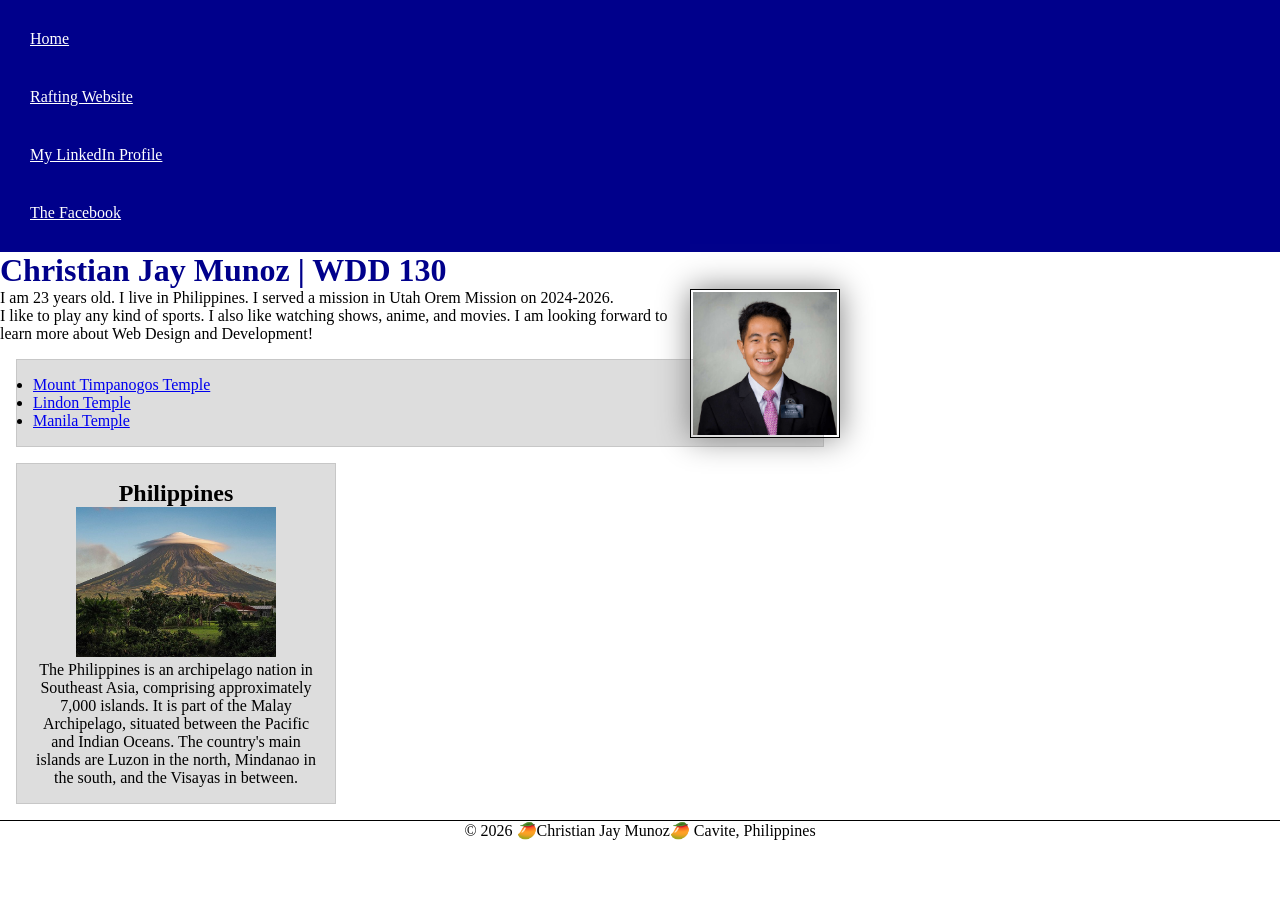
<file: index.html>
<!DOCTYPE html>
<html lang="en-US">

<head>
    <meta charset="utf-8">
    <meta name="viewport" content="width=device-width, initial-scale=1">
    <title>Christian Jay Munoz WDD 130</title>
    <meta name="description" content="My name is Christian Jay Munoz. This is Web Fundamentals. The purpose of this page is to create a website.">
    <meta name="author" content="Christian Jay Munoz">
    <link rel="stylesheet" href="styles/styles.css">
</head>

<body>
    <header>
        <nav>
            <a href="#">Home</a>
            <a href="wwr/">Rafting Website</a>
            <a href="www.linkedin.com/in/ian-muñoz-102677413">My LinkedIn Profile</a>
            <a href="https://facebook.com"> The Facebook</a>
        </nav>
    </header>
    <main>
        <h1>Christian Jay Munoz | WDD 130</h1>
        <img src="images/profile.png" alt="Christian Jay Munoz" width="200">
        <p>I am 23 years old. I live in Philippines. I served a mission in Utah Orem Mission on 2024-2026.
        <p>I like to play any kind of sports. I also like watching shows, anime, and movies. I am looking forward to learn more about Web Design and Development!</p>
        <ul class="box">
            <li><a href="https://www.churchofjesuschrist.org/temples/details/mount-timpanogos-utah-temple?lang=eng" target="_blank" rel="noopener">Mount Timpanogos Temple</a></li>
            <li><a href="https://www.churchofjesuschrist.org/temples/details/lindon-utah-temple?lang=eng" target="_blank" rel="noopener">Lindon Temple</a> </li>
            <li><a href="https://www.churchofjesuschrist.org/temples/details/manila-philippines-temple?lang=eng" target="_blank" rel="noopener">Manila Temple</a> </li>
        </ul>
    </main>
    <aside class="box">
        <h2>Philippines</h2>
        <img src="mayon_volcano.jpg" alt="Mayon Volcano in Legazpi, Albay Philippines.">
        <p>The Philippines is an archipelago nation in Southeast Asia, comprising approximately 7,000 islands.
            It is part of the Malay Archipelago, situated between the Pacific and Indian Oceans.
            The country's main islands are Luzon in the north, Mindanao in the south, and the Visayas in between.</p>
    </aside>
    <footer>
        <p>©️ 2026 🥭Christian Jay Munoz🥭 Cavite, Philippines</p>
    </footer>
</body>

</html>
</file>
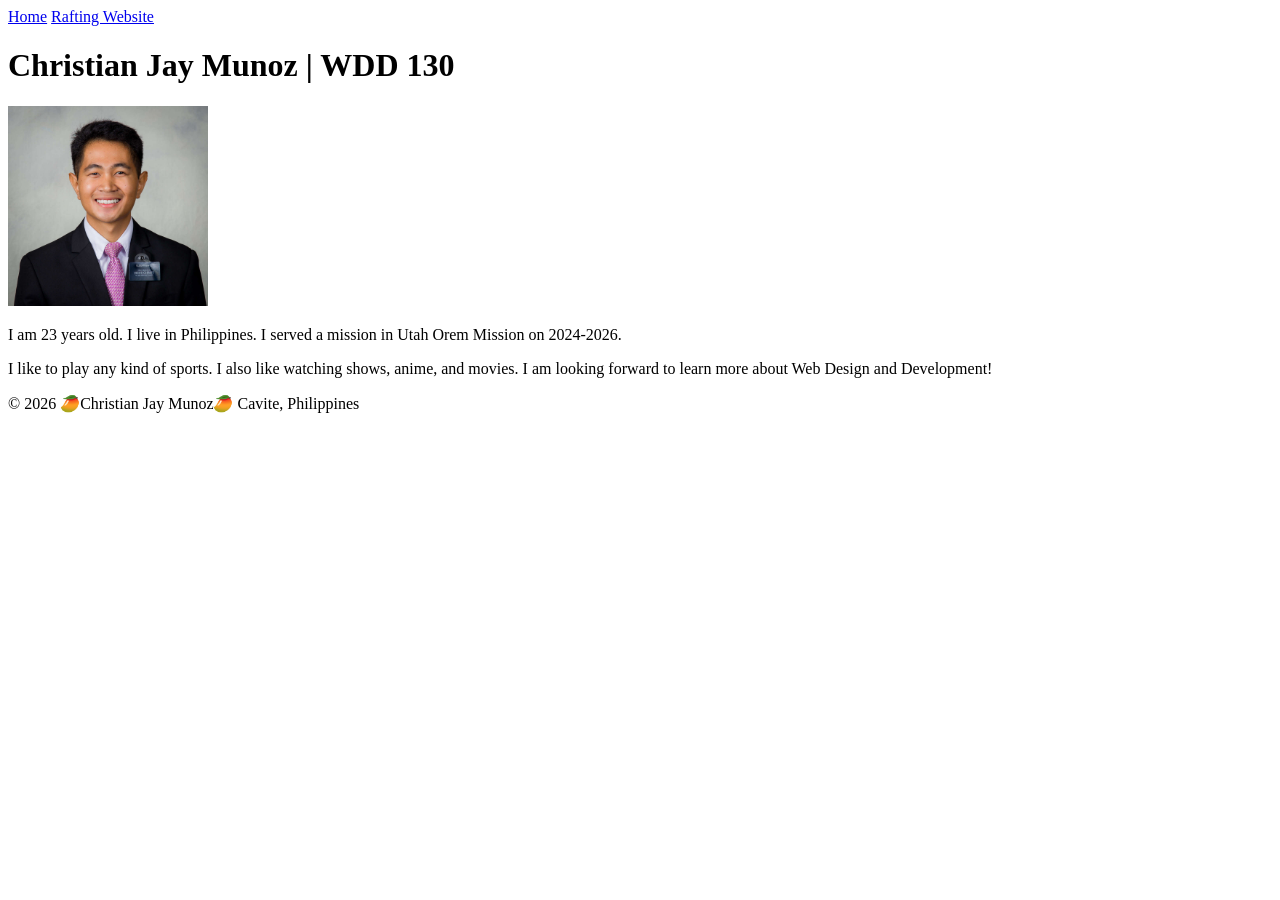
<file: Week 1/index.html>
<!DOCTYPE html>
<html lang="en-US">
    <head>
        <meta charset="utf-8">
        <meta name="viewport" content="width=device-width, initial-scale=1">
        <title>Christian Jay Munoz | WDD 130</title>
    </head>
    <body>
        <header>
            <nav>
                <a href="#">Home</a>
                <a href="wwr/">Rafting Website</a>
            </nav>
        </header>
        <main>
            <h1>Christian Jay Munoz | WDD 130</h1>
            <img src="profile.jpg" alt="Christian Jay Munoz" width="200">
            <p>I am 23 years old. I live in Philippines. I served a mission in Utah Orem Mission on 2024-2026. 
            <p>I like to play any kind of sports. I also like watching shows, anime, and movies. I am looking forward to learn more about Web Design and Development!</p>
        </main>
        <footer>
            <p>©️ 2026 🥭Christian Jay Munoz🥭 Cavite, Philippines</p>
        </footer>
    </body>
</html>
</file>
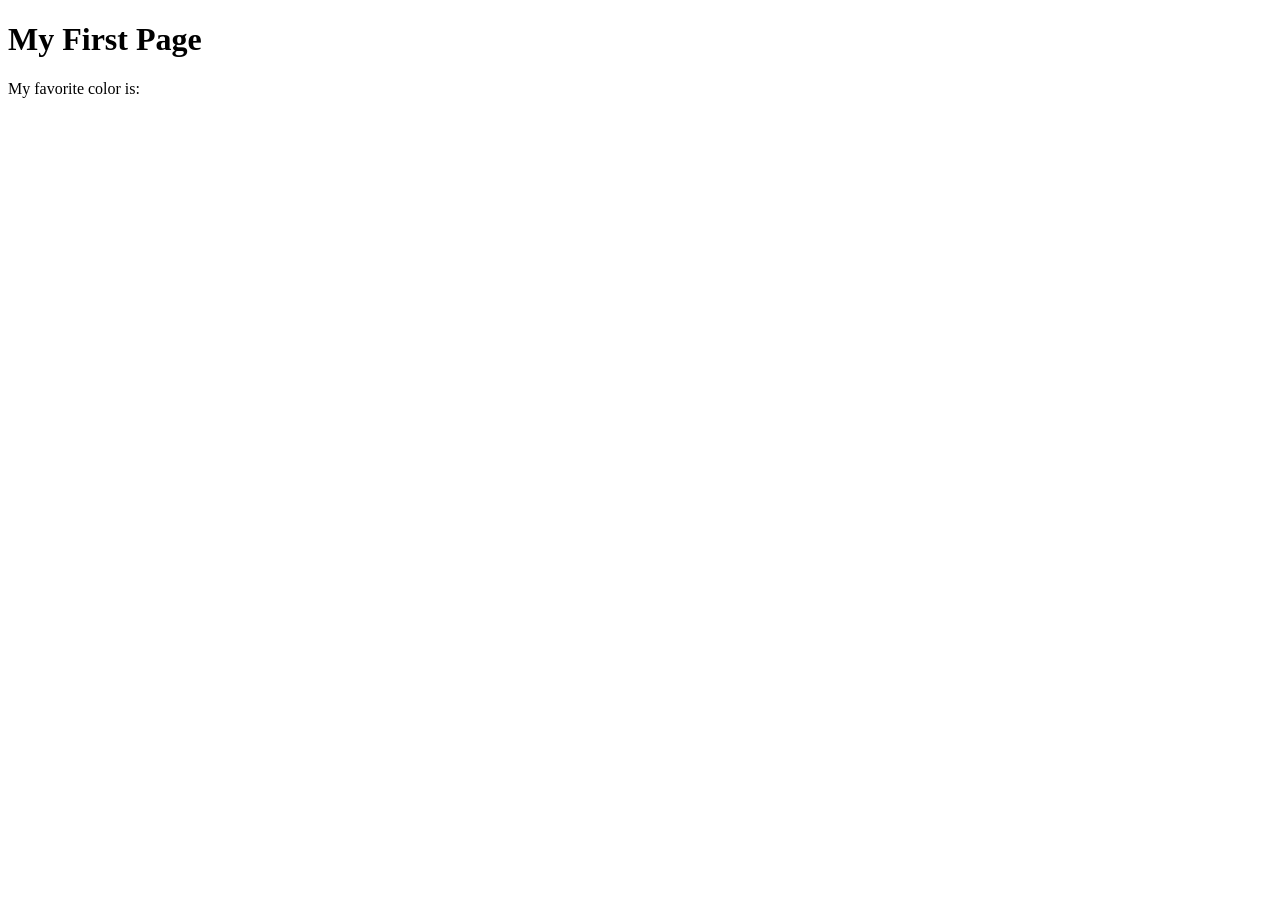
<file: week01/first-page.html>
<!DOCTYPE html>
<html lang="en">

<head>
    <meta charset="UTF-8">
    <meta name="viewport" content="width=device-width, initial-scale=1.0">
    <title>My First Page</title>
</head>

<body>
    <h1>My First Page</h1>
    <p>My favorite color is: </p>
</body>

</html>
</file>
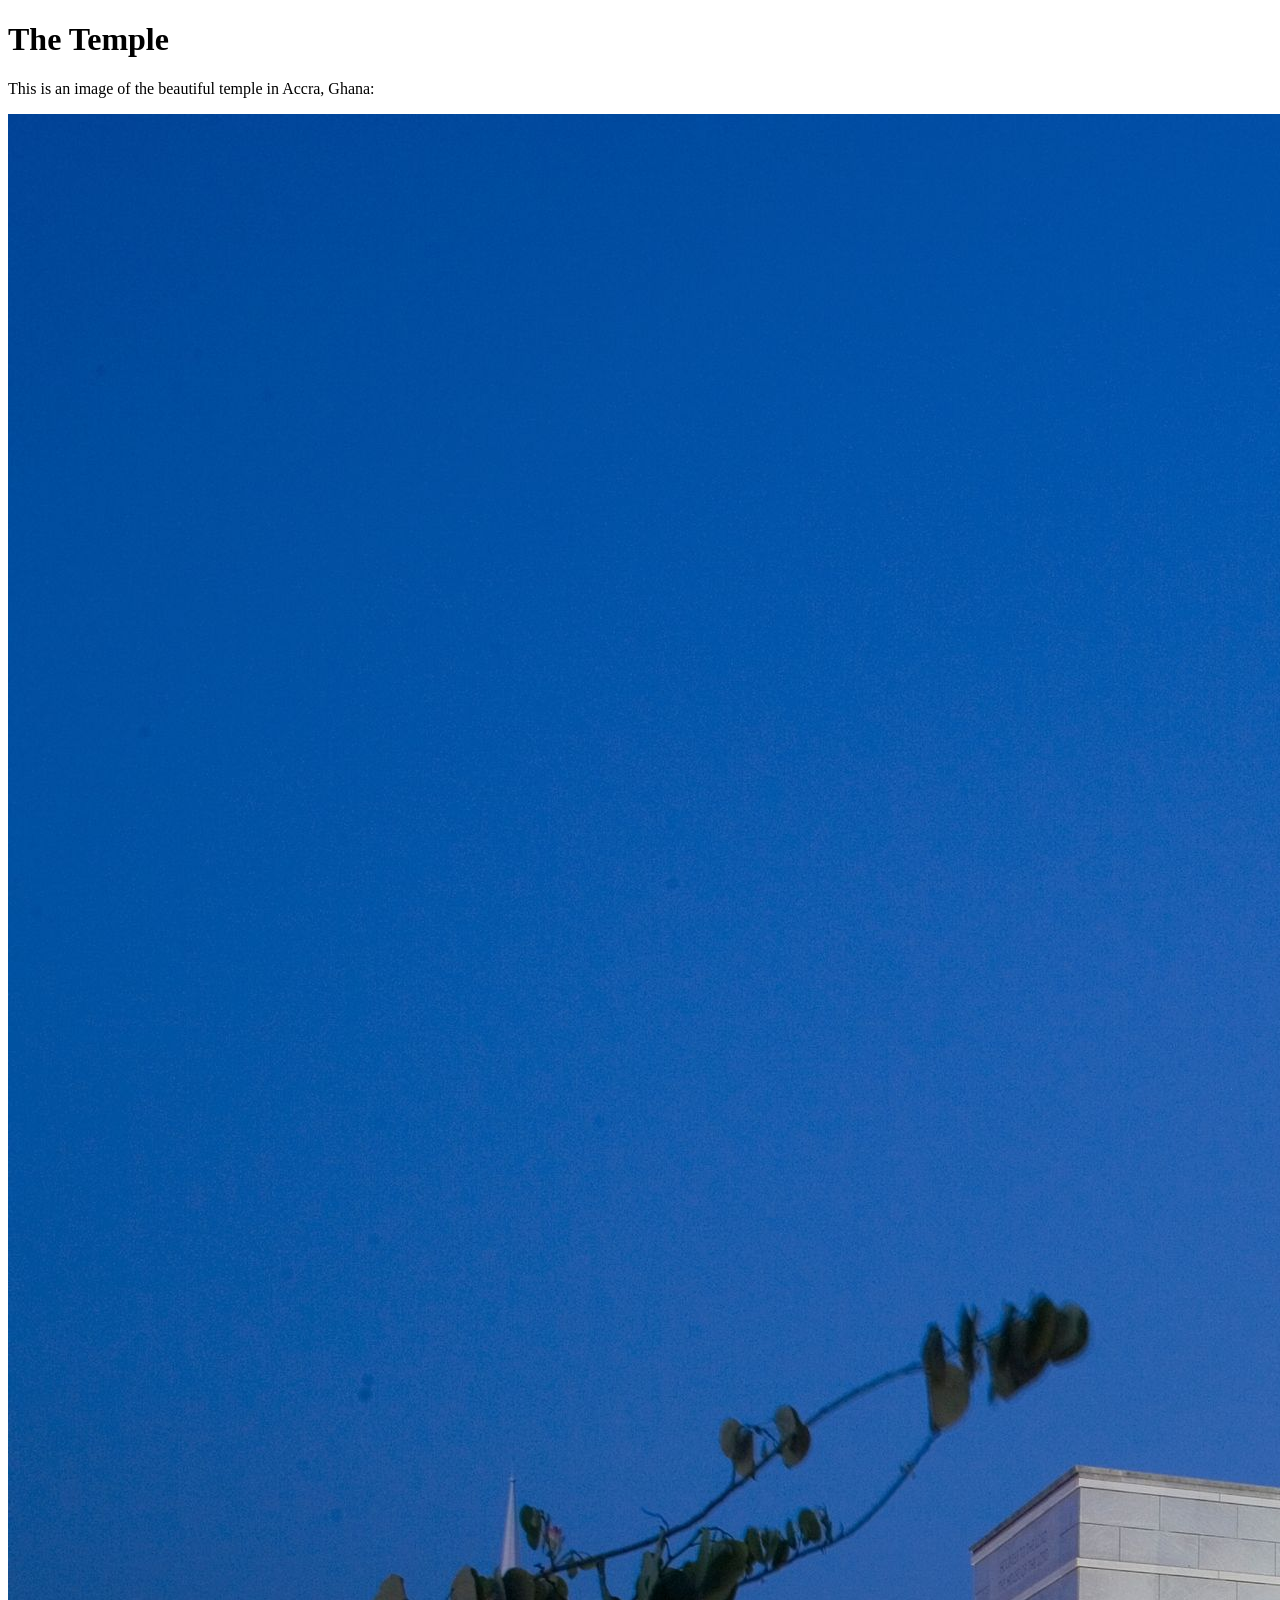
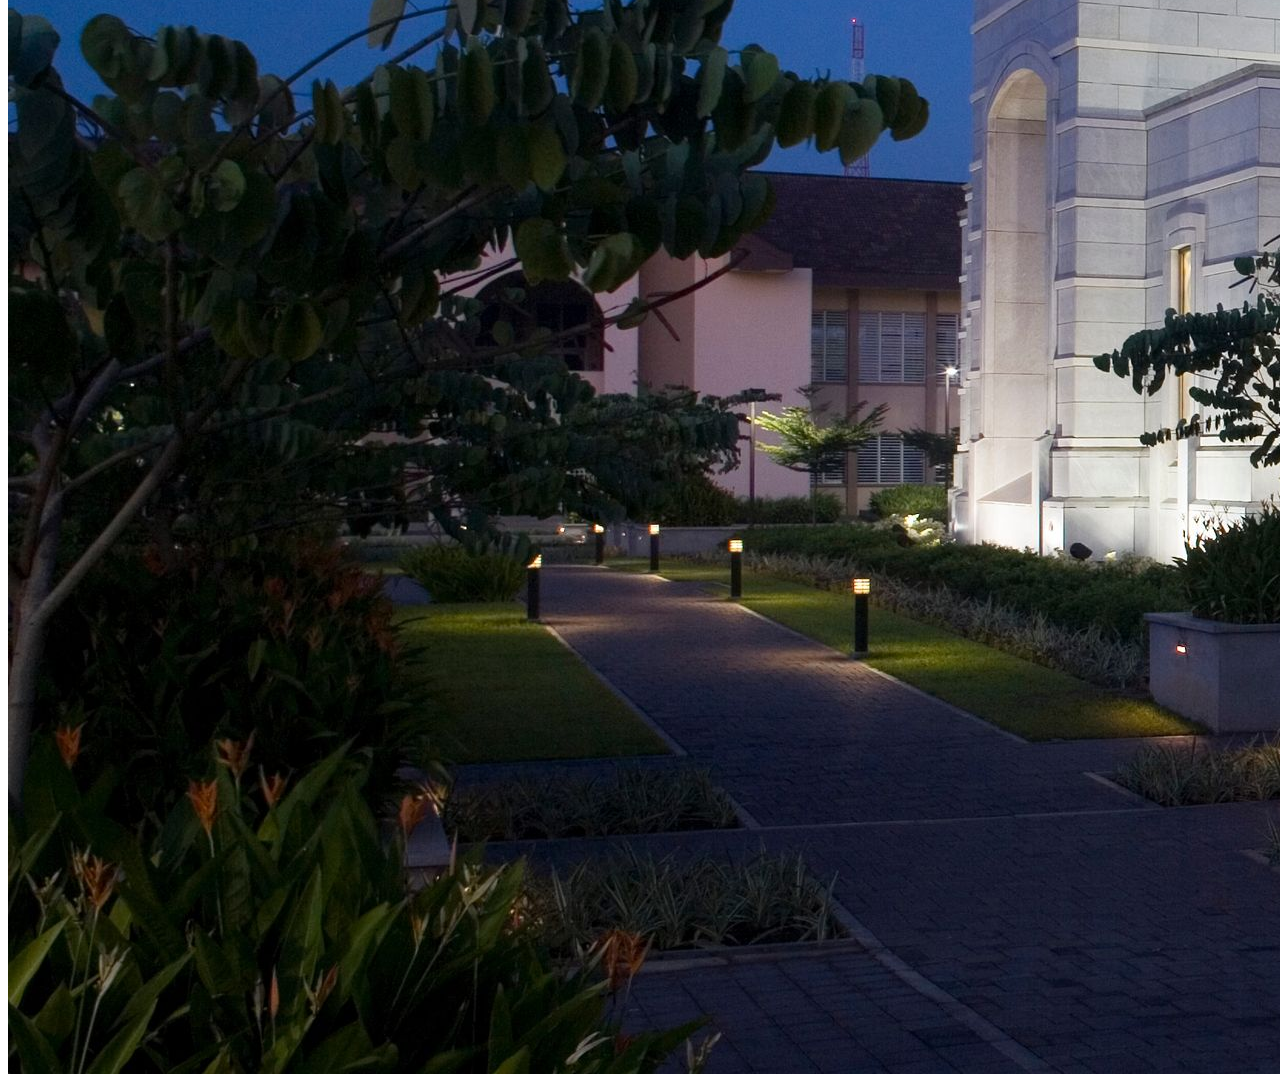
<file: week01/images.html>
<!DOCTYPE html>
<html lang="en">

<head>
    <meta charset="UTF-8">
    <meta name="viewport" content="width=device-width, initial-scale=1.0">
    <title>Temple Image</title>
</head>

<body>
    <h1>The Temple</h1>
    <p>This is an image of the beautiful temple in Accra, Ghana:</p>
    <img src="images/temple-large.jpeg" alt="The Accra Ghana Temple">

</body>

</html>
</file>
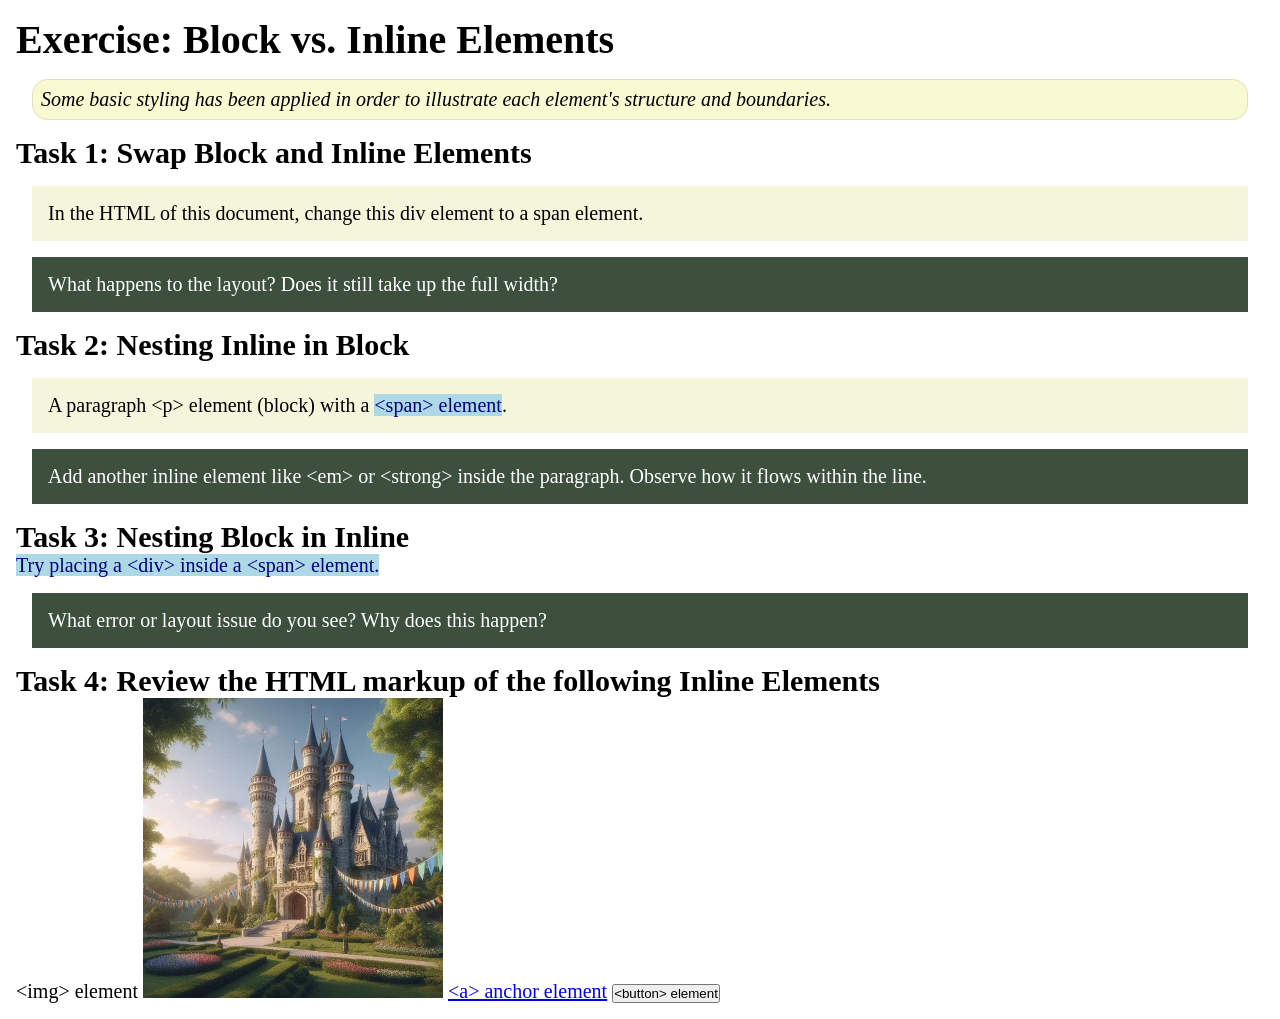
<file: week02/block-vs-inline.html>
<!DOCTYPE html>
<html lang="en">

<head>
    <meta charset="UTF-8">
    <meta name="viewport" content="width=device-width, initial-scale=1.0">
    <title>Exercise: Block vs. Inline Elements</title>
    <link rel="stylesheet" href="styles/block-vs-inline.css">
</head>

<body>
    <main>
        <h1>Exercise: Block vs. Inline Elements</h1>
        <p class="note">Some basic styling has been applied in order to illustrate each element's structure and boundaries.</p>

        <h2>Task 1: Swap Block and Inline Elements</h2>
        <div>In the HTML of this document, change this div element to a span element.</div>

        <p class="question">What happens to the layout? Does it still take up the full width?</p>

        <h2>Task 2: Nesting Inline in Block</h2>
        <p>A paragraph &lt;p&gt; element (block) with a <span>&lt;span&gt; element</span>.</p>
        <p class="question">Add another inline element like &lt;em&gt; or &lt;strong&gt; inside the paragraph. Observe how it flows within the line.</p>

        <h2>Task 3: Nesting Block in Inline</h2>
        <span>Try placing a &lt;div&gt; inside a &lt;span&gt; element.</span>
        <p class="question">What error or layout issue do you see? Why does this happen?</p>

        <h2>Task 4: Review the HTML markup of the following Inline Elements</h2>
        &lt;img&gt; element
        <img src="images/castle.webp" alt="placeholder image (images are inline)" width="300" height="300">
        <a href="https://churchofjesuschrist.org">&lt;a&gt; anchor element</a>
        <button type="button">&lt;button&gt; element</button>
    </main>
</body>

</html>
</file>
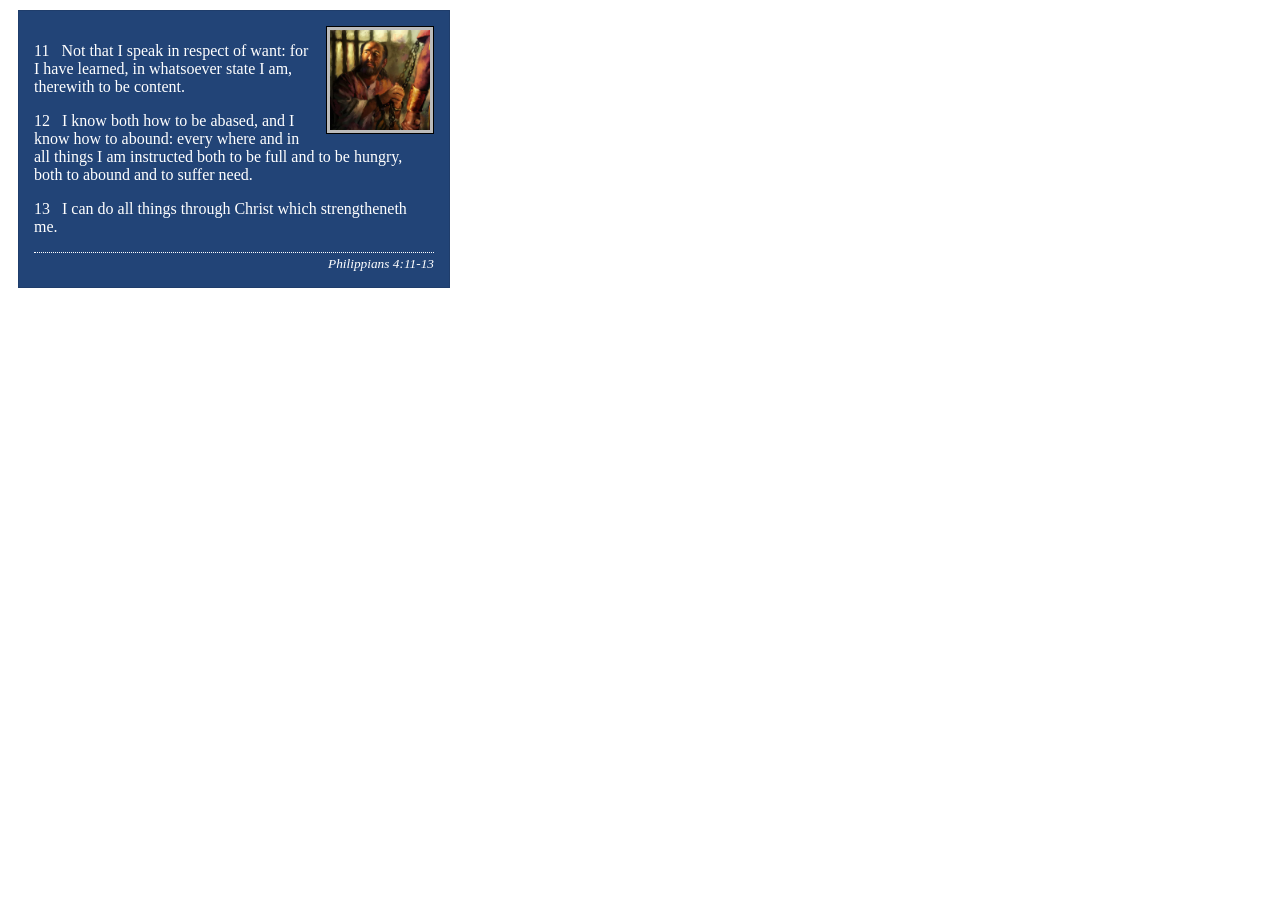
<file: week02/box-model-solution.html>
<!DOCTYPE html>
<html lang="en">

<head>
    <meta charset="UTF-8">
    <meta name="viewport" content="width=device-width, initial-scale=1.0">
    <title>Box Model Activity</title>
    <link rel="stylesheet" href="styles/box-model-solution.css">
</head>

<body>
    <main>
        <div class="callout">
            <img src="images/apostle-paul-imprisoned.webp" alt="Paul the Apostle - Imprisoned in Rome" width="200" height="200">
            <blockquote>
                <p>11 &nbsp; Not that I speak in respect of want: for I have learned, in whatsoever state I am, therewith to be content.</p>
                <p>12 &nbsp; I know both how to be abased, and I know how to abound: every where and in all things I am instructed both to be full and to be hungry, both to abound and to suffer need.</p>
                <p>13 &nbsp; I can do all things through Christ which strengtheneth me.</p>
            </blockquote>
            <cite>Philippians 4:11-13</cite>
        </div>
    </main>
</body>

</html>
</file>
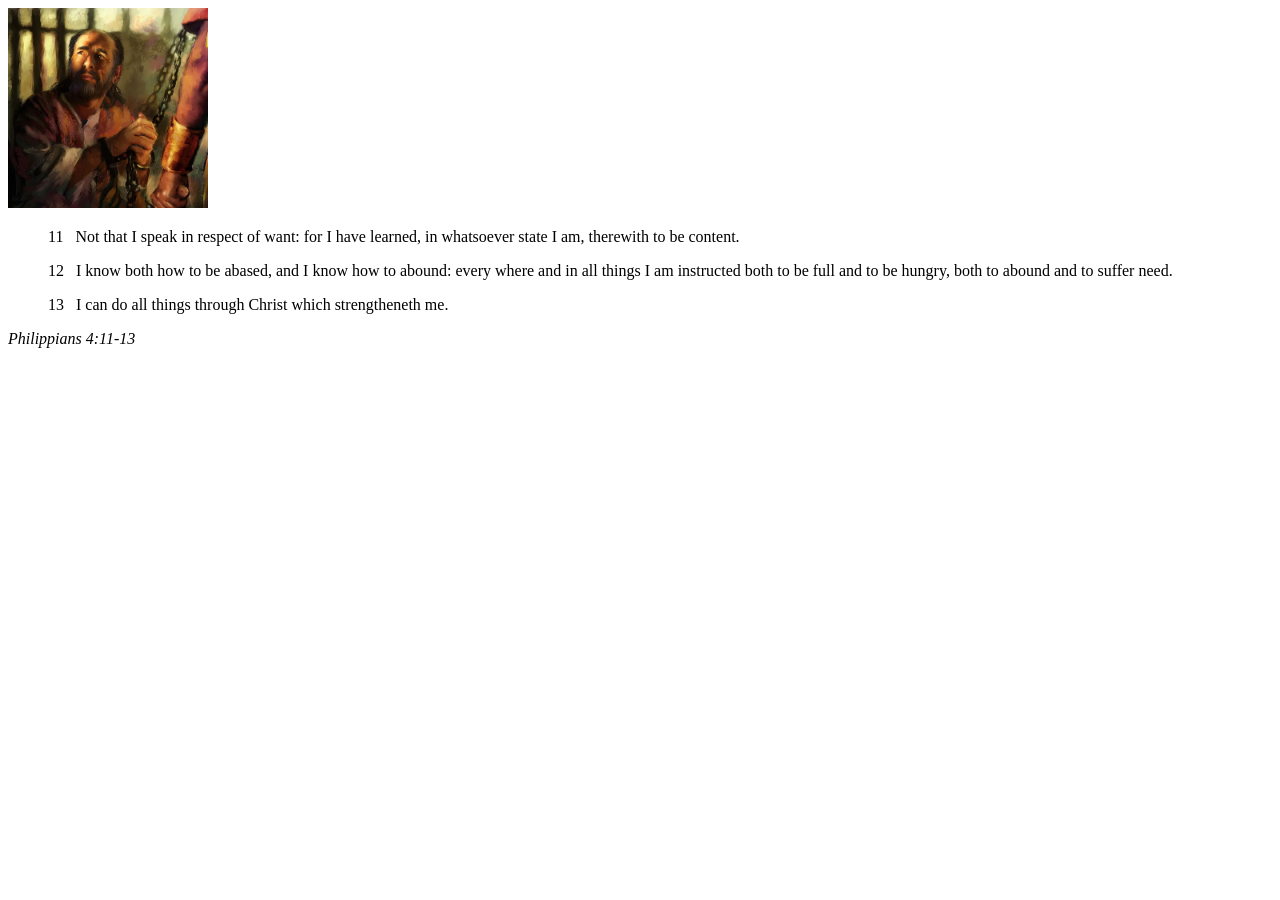
<file: week02/box-model.html>
<!DOCTYPE html>
<html lang="en">

<head>
    <meta charset="UTF-8">
    <meta name="viewport" content="width=device-width, initial-scale=1.0">
    <title>Box Model Activity</title>
</head>

<body>
    <main>
        <div class="callout">
            <img src="images/apostle-paul-imprisoned.webp" alt="Paul the Apostle - Imprisoned in Rome" width="200" height="200">
            <blockquote>
                <p>11 &nbsp; Not that I speak in respect of want: for I have learned, in whatsoever state I am, therewith to be content.</p>
                <p>12 &nbsp; I know both how to be abased, and I know how to abound: every where and in all things I am instructed both to be full and to be hungry, both to abound and to suffer need.</p>
                <p>13 &nbsp; I can do all things through Christ which strengtheneth me.</p>
            </blockquote>
            <cite>Philippians 4:11-13</cite>
        </div>
    </main>
</body>

</html>
</file>
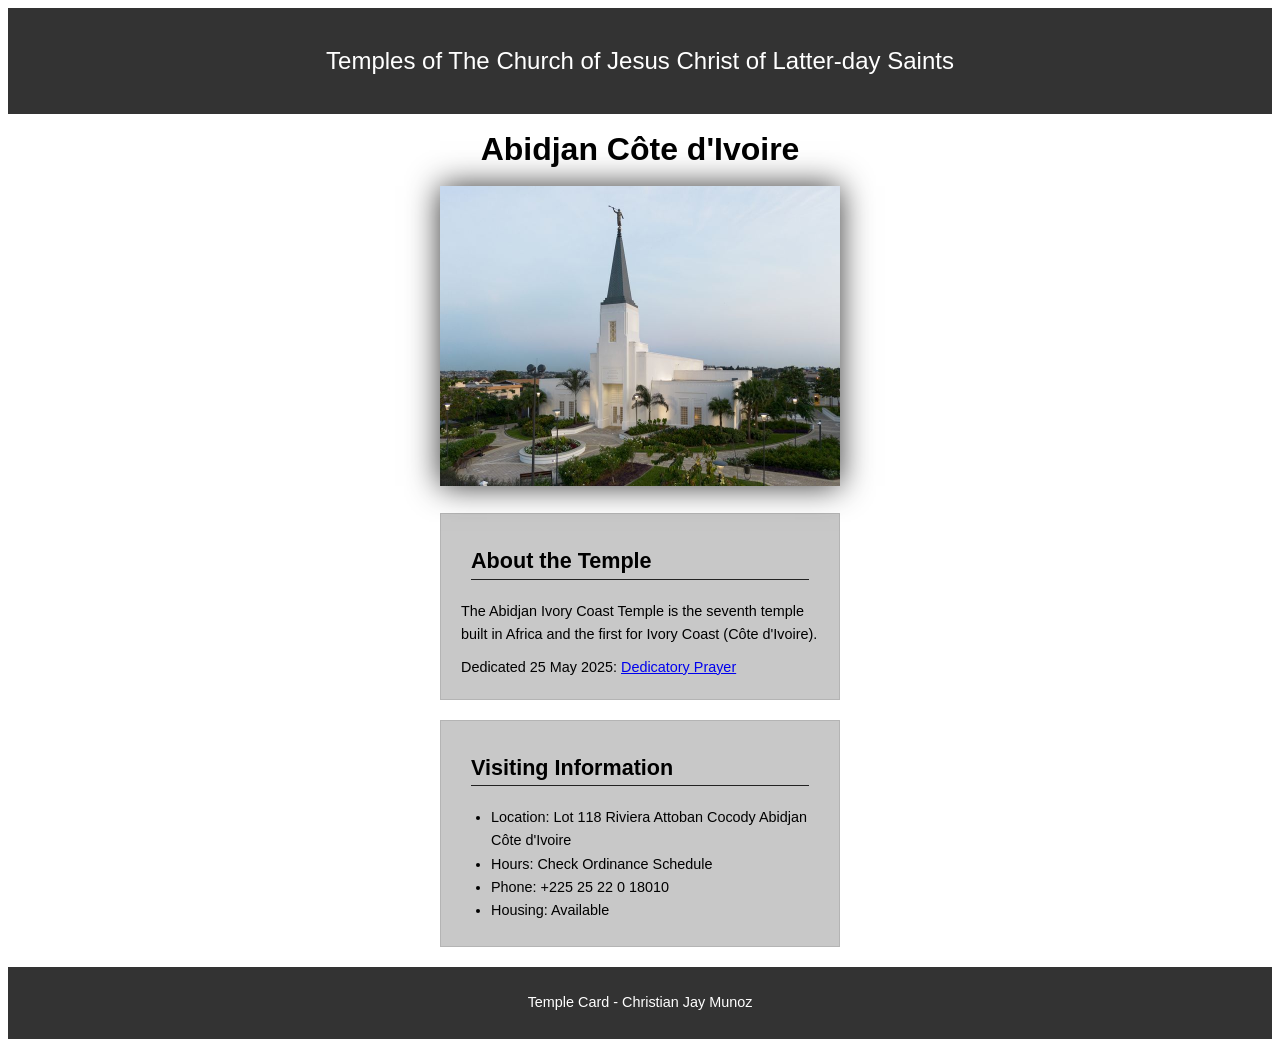
<file: week02/temple.html>
<!DOCTYPE html>
<html lang="en">

<head>
    <meta charset="UTF-8">
    <meta name="viewport" content="width=device-width, initial-scale=1.0">
    <title>Temple Card - Abidjan Côte d'Ivoire</title>
    <link rel="stylesheet" href="styles/temple.css">
</head>

<body>
    <header>
        <p>Temples of The Church of Jesus Christ of Latter-day Saints</p>
    </header>
    <main>
        <h1>Abidjan Côte d'Ivoire</h1>
        <picture>
            <img src="images/abidjan-ivory-coast.jpeg" alt="Abidjan Côte d'Ivoire Temple">
        </picture>
        <section>
            <h2>About the Temple</h2>
            <p>The Abidjan Ivory Coast Temple is the seventh temple built in Africa and the first for Ivory Coast (Côte d'Ivoire).</p>
            <p>Dedicated 25 May 2025: <a href="https://www.churchofjesuschrist.org/temples/dedicatory-prayer/abidjan-ivory-coast-temple/2025-05-25?lang=eng" target="_blank" rel="noopener noreferrer">Dedicatory Prayer</a></p>
        </section>
        <section>
            <h2>Visiting Information</h2>
            <ul>
                <li>Location: Lot 118 Riviera Attoban Cocody Abidjan Côte d'Ivoire</li>
                <li>Hours: Check Ordinance Schedule</li>
                <li>Phone: +225 25 22 0 18010</li>
                <li>Housing: Available</li>
            </ul>
        </section>
    </main>
    <footer>
        <p>Temple Card - Christian Jay Munoz</p>
    </footer>
</body>

</html>
</file>
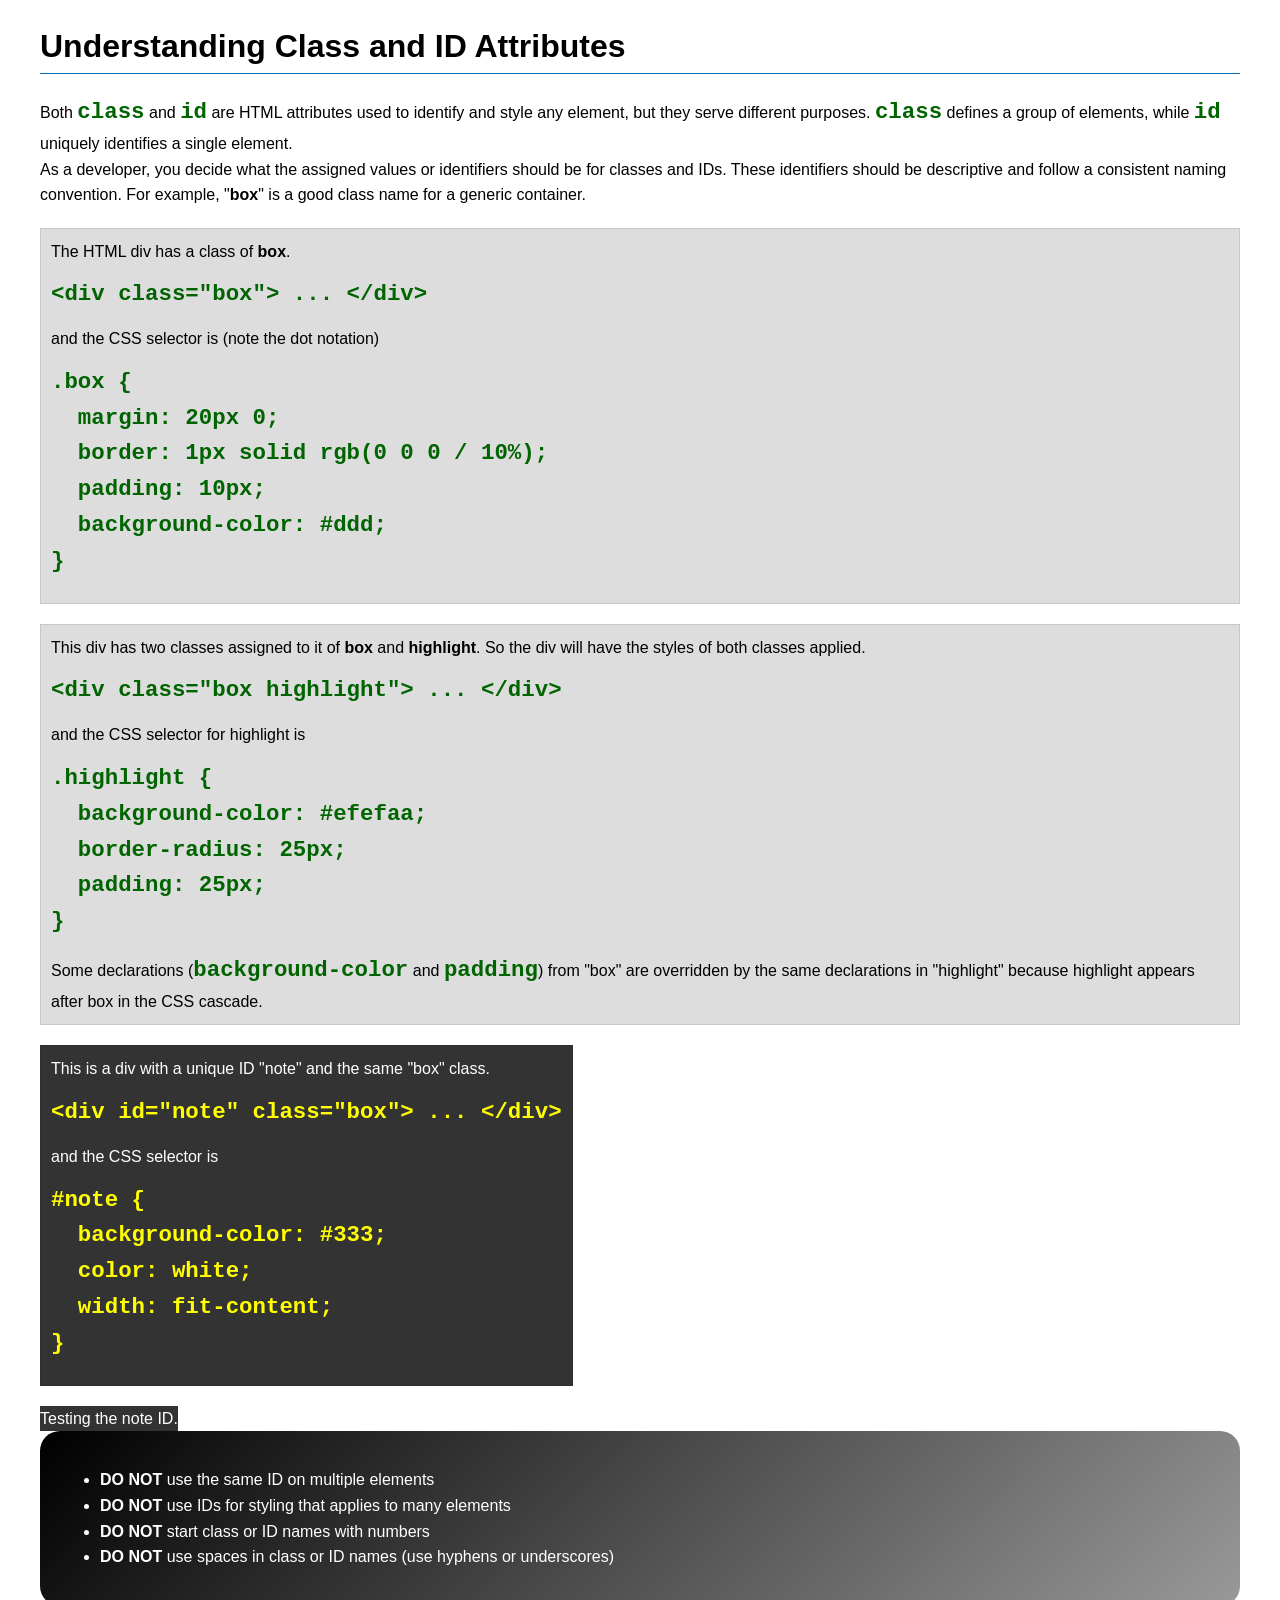
<file: week03/class-and-id.html>
<!DOCTYPE html>
<html lang="en">

<head>
    <meta charset="UTF-8">
    <meta name="viewport" content="width=device-width, initial-scale=1.0">
    <title>Class vs ID Attributes</title>
    <link rel="stylesheet" href="styles/class-and-id.css">
</head>

<body>
    <h1>Understanding Class and ID Attributes</h1>
    <p>Both <code>class</code> and <code>id</code> are HTML attributes used to identify and style any element, but they serve different purposes. <code>class</code> defines a group of elements, while <code>id</code> uniquely identifies a single element.</p>
    <p>As a developer, you decide what the assigned values or identifiers should be for classes and IDs. These identifiers should be descriptive and follow a consistent naming convention. For example, "<strong>box</strong>" is a good class name for a generic container.</p>
    <div class="box">
        <p>The HTML div has a class of <strong>box</strong>.</p>
        <pre><code class="html">&lt;div class="box"&gt; ... &lt;/div&gt;</code></pre>
        and the CSS selector is (note the dot notation)
        <pre><code class="css">.box {
  margin: 20px 0;
  border: 1px solid rgb(0 0 0 / 10%);
  padding: 10px;
  background-color: #ddd; 
}</code></pre>
    </div>

    <div class="box">
        <p>This div has two classes assigned to it of <strong>box</strong> and <strong>highlight</strong>. So the div will have the styles of both classes applied.</p>
        <pre><code class="html">&lt;div class="box highlight"&gt; ... &lt;/div&gt;</code></pre>
        and the CSS selector for highlight is
        <pre><code class="css">.highlight {
  background-color: #efefaa;
  border-radius: 25px;
  padding: 25px;
}</code></pre>
        <p>Some declarations (<code>background-color</code> and <code>padding</code>) from "box" are overridden by the same declarations in "highlight" because highlight appears after box in the CSS cascade.</p>
    </div>

    <div id="note" class="box">
        <p>This is a div with a unique ID "note" and the same "box" class.</p>
        <pre><code class="html">&lt;div id="note" class="box"&gt; ... &lt;/div&gt;</code></pre>
        and the CSS selector is
        <pre><code class="css">#note {
  background-color: #333;
  color: white;
  width: fit-content;
}</code></pre>
    </div>

    <div id="note">
        <p>Testing the note ID.</p>
    </div>

    <section id="best-practice">
        <ul>
            <li><strong>DO NOT</strong> use the same ID on multiple elements</li>
            <li><strong>DO NOT</strong> use IDs for styling that applies to many elements</li>
            <li><strong>DO NOT</strong> start class or ID names with numbers</li>
            <li><strong>DO NOT</strong> use spaces in class or ID names (use hyphens or underscores)</li>
        </ul>
    </section>

</body>

</html>
</file>
<file: styles/styles.css>
* {
    margin: 0;
    padding: 0;
    box-sizing: border-box;
}

:root {
    --main-img-height: auto;
    --heading-color: darkblue;
    --aside-text-align: center;
}

nav {
    background-color: var(--heading-color);
    padding: 10px;
}

nav a {
    color: white;
    display: block;
    padding: 20px;
}

h1 {
    color: var(--heading-color);
}

main img {
    width: 150px;
    height: var(--main-img-height);
    border: 1px solid black;
    padding: 2px;
    box-shadow: 0 0 30px gray;
    float: right;
}

p {
    padding: 0px;
}

main {
    max-width: 840px;
}

aside {
    width: 20rem;
    margin: 1rem;
    border: 1px solid rgb(0 0 0/0.2);
    padding: 1rem;
    background-color: #eee;
    color: #333;
    text-align: var(--aside-text-align);
}

aside img {
    width: 200px;
    height: var(--main-img-height);
}

footer {
    margin-top: 15px;
    border-top: 1px solid #000;
    text-align: var(--aside-text-align);
}

/*Class Selectors*/

.box {
    margin: 1rem;
    border: 1px solid rgb(0 0 0/ 10%);
    padding: 1rem;
    background-color: #ddd;
    color: #000;
}

aside {
    width: 20em;
    text-align: center;
    position: relative;
}

/*main img {
    width: 150px;
    height: auto;
}*/
</file>
<file: week02/styles/block-vs-inline.css>
* {
    margin: 0;
    padding: 0;
}

body {
    font-size: 20px;
    margin: 1rem;
}

p,
div {
    background-color: beige;
    margin: 1rem;
    padding: 1rem;
}

span {
    color: navy;
    background-color: lightblue;
}

code {
    margin: 0;
    padding: 0;
    color: green;
    font-size: 1.2rem;
}

.note {
    font-style: italic;
    background-color: lightgoldenrodyellow;
    border-radius: 1rem;
    border: 1px solid rgb(0 0 0 / 10%);
    margin: 1rem;
    padding: .5rem;
}

.question {
    background-color: #3d503d;
    color: #fff;
}
</file>
<file: week02/styles/box-model-solution.css>
.callout {
    max-width: 400px;
    margin: 10px;
    border: 1px solid rgb(0 0 0 / 10%);
    padding: 15px;
    background-color: #247;
    color: #fff;
}

.callout img {
    float: right;
    margin: 0 0 10px 15px;
    border: 1px solid #000;
    padding: 3px;
    background-color: #bbb;
    width: 100px;
    height: auto;
}

blockquote {
    margin: 0;
}

cite {
    display: block;
    border-top: 1px dotted #fff;
    padding-top: 3px;
    text-align: right;
    font-size: smaller;
}
</file>
<file: week02/styles/temple.css>
body {
    font-family: Arial, sans-serif;
    line-height: 1.6;
}

header,
footer {
    background-color: #333;
    color: white;
    padding: 10px;
    text-align: center;
    font-size: 1.5rem;
}

main {
    width: 400px;
    margin: 0 auto;
}

h1 {
    margin: 10px;
    text-align: center;
}

h2 {
    border-bottom: 1px solid #222;
    margin: 20px;
}

img {
    width: 100%;
    height: auto;
    box-shadow: 0 0 30px #333;
}

section {
    margin: 20px 0;
    border: 1px solid rgb(0 0 0/10%);
    padding: 10px;
    background-color: #c8c8c8;
    font-size: .9rem;
}

section p {
    margin: 10px;
}

footer {
    font-size: .9rem;
}
</file>
<file: week03/styles/class-and-id.css>
body {
    font-family: Arial, sans-serif;
    line-height: 1.6;
    margin: 0;
    padding: 0 40px;
}

h1 {
    border-bottom: 1px solid rgb(0 110 182);
    padding-bottom: 0;
}

p {
    margin: 0;
}

code {
    color: darkgreen;
    font-weight: 700;
    font-size: 1.4rem;
}

/* Class examples - can be reused */
.box {
    margin: 20px 0;
    border: 1px solid rgb(0 0 0 / 10%);
    padding: 10px;
    background-color: #ddd;
    /* this is shorthand for #dddddd */
}

.highlight {
    background-color: #efefaa;
    border-radius: 25px;
    padding: 25px;
}

/* ID examples - should be unique */

#note {
    background-color: #333;
    color: white;
    width: fit-content;
}

#note code {
    color: yellow;
}

#best-practice {
    background: linear-gradient(135deg, #000 0%, #999 100%);
    color: white;
    border-radius: 20px;
    padding: 20px;
}
</file>
